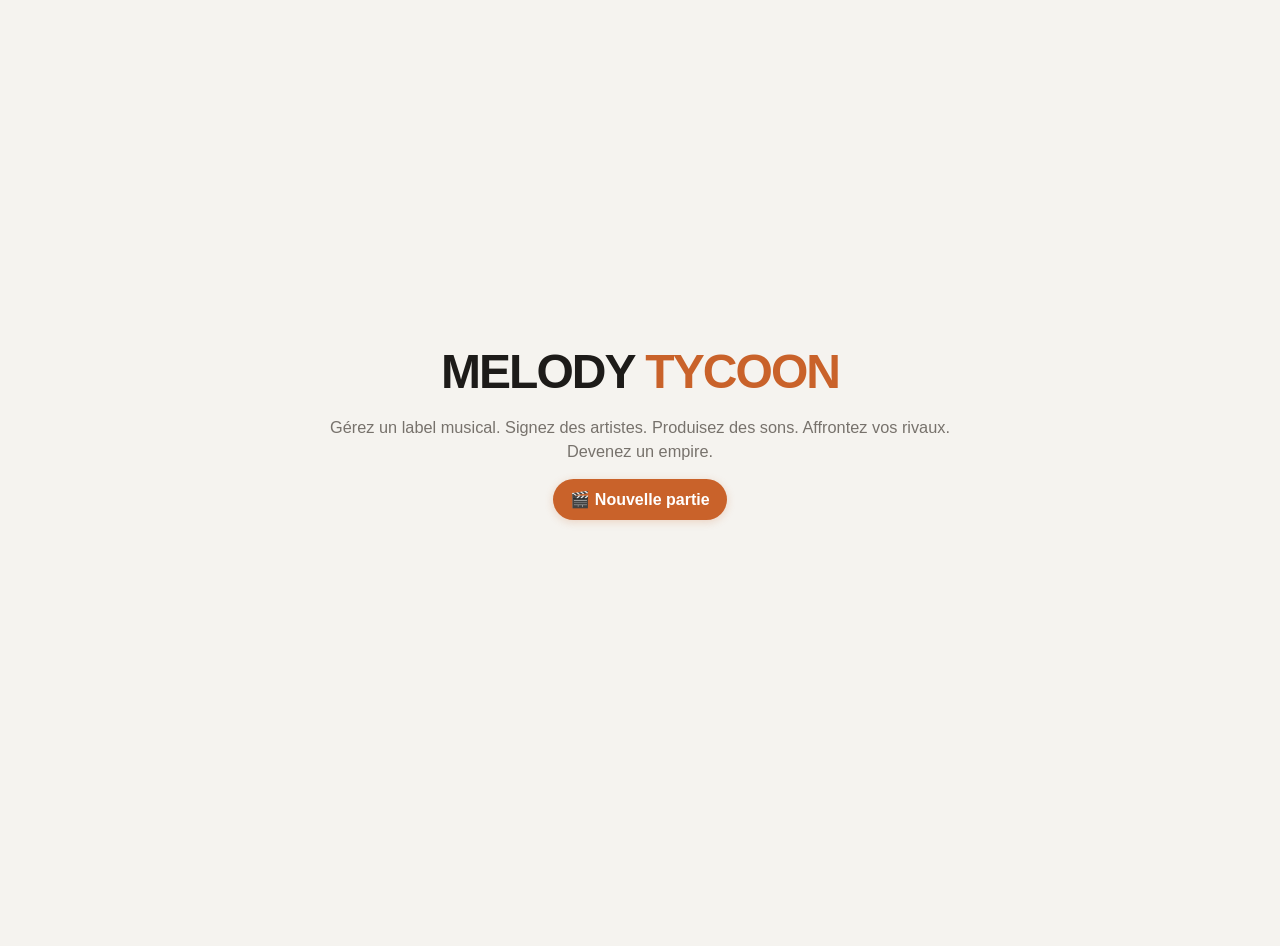
<file: index.html>
<!DOCTYPE html>
<html lang="fr">
<head>
<meta charset="UTF-8">
<meta name="viewport" content="width=device-width, initial-scale=1.0">
<meta name="description" content="Melody Tycoon — gérez un label musical, signez des artistes, produisez des sons et affrontez vos rivaux.">
<meta name="theme-color" content="#f5f3ef" media="(prefers-color-scheme: light)">
<meta name="theme-color" content="#141311" media="(prefers-color-scheme: dark)">
<title>Melody Tycoon</title>
<link rel="stylesheet" href="style.css">
</head>
<body>
<noscript>Melody Tycoon nécessite JavaScript pour fonctionner. Activez-le puis rechargez la page.</noscript>

<div id="app"></div>

<!-- Overlay de révélation partagé : tirages au sort ET révélation des conséquences d'un choix d'événement. -->
<div class="roll-bg" id="rollBg">
  <div class="roll-card">
    <div class="roll-label" id="rollLabel">Le destin se joue...</div>
    <div class="roll-emoji" id="rollEmoji">🎲</div>
    <div class="roll-result" id="rollResult"></div>
  </div>
</div>

<script type="module" src="js/main.js"></script>
</body>
</html>
</file>
<file: style.css>
/* ============================================================
   MELODY TYCOON — DA crème et gris, typo nette, grands arrondis.
   Le mode clair est la base : c'est lui la référence visuelle. Le
   mode sombre en est dérivé (mêmes rôles, mêmes contrastes), pas
   l'inverse.

   Trois états de thème :
   - aucun attribut sur <html>  → suit la préférence système
   - data-theme="light"         → clair forcé
   - data-theme="dark"          → sombre forcé
   Chaque couleur est définie une première fois sur :root nu, donc
   aucune ne dépend uniquement d'un bloc média.
============================================================ */
:root{
  --bg:#f5f3ef;--bg2:#eceae4;--panel:#ffffff;--panel2:#f7f5f1;
  --accent:#c9622a;--accent2:#e08a4e;
  --text:#1d1b19;--sub:#77726c;--border:#e2ded6;
  --good:#2f7d4f;--bad:#c0392b;--warn:#b07407;--pve:#7c4fbd;
  --chip:#efece6;--shadow:rgba(60,50,40,.09);--on-accent:#ffffff;
  --radius:18px;--radius-sm:12px;--radius-lg:26px;
}

/* Sombre dérivé de la même palette : mêmes rôles, contrastes inversés. */
@media (prefers-color-scheme: dark){
  :root:not([data-theme="light"]){
    --bg:#141311;--bg2:#1b1a17;--panel:#201e1b;--panel2:#282521;
    --accent:#e0854a;--accent2:#f0a877;
    --text:#f2efe9;--sub:#a39c93;--border:#37332e;
    --good:#5cc98a;--bad:#f0736a;--warn:#e0a94a;--pve:#b18ae0;
    --chip:#2c2925;--shadow:rgba(0,0,0,.45);--on-accent:#1a1512;
  }
}
/* Bascule manuelle : elle doit gagner dans les deux sens. */
:root[data-theme="dark"]{
  --bg:#141311;--bg2:#1b1a17;--panel:#201e1b;--panel2:#282521;
  --accent:#e0854a;--accent2:#f0a877;
  --text:#f2efe9;--sub:#a39c93;--border:#37332e;
  --good:#5cc98a;--bad:#f0736a;--warn:#e0a94a;--pve:#b18ae0;
  --chip:#2c2925;--shadow:rgba(0,0,0,.45);--on-accent:#1a1512;
}

*{margin:0;padding:0;box-sizing:border-box}
body{
  font-family:-apple-system,BlinkMacSystemFont,"SF Pro Text","Segoe UI",Roboto,Helvetica,Arial,sans-serif;
  -webkit-font-smoothing:antialiased;
  background:var(--bg);
  color:var(--text);min-height:100vh;transition:background .25s,color .25s;
}
#app{max-width:1320px;margin:0 auto;padding:18px;padding-bottom:100px}

@keyframes cardIn{from{opacity:0;transform:translateY(8px)}to{opacity:1;transform:translateY(0)}}
.card{background:var(--panel);border:1px solid var(--border);border-radius:var(--radius);padding:18px;box-shadow:0 4px 18px var(--shadow);animation:cardIn .3s ease}
.center{min-height:92vh;display:flex;flex-direction:column;align-items:center;justify-content:center;gap:16px;text-align:center;position:relative;overflow:hidden}
@keyframes floatNote{0%{transform:translateY(0) rotate(0deg);opacity:.16}50%{opacity:.28}100%{transform:translateY(-120vh) rotate(25deg);opacity:0}}
.float-note{position:absolute;bottom:-10%;font-size:2.4rem;opacity:.18;animation:floatNote linear infinite;pointer-events:none;filter:blur(.2px)}
@keyframes titleGlow{0%,100%{filter:drop-shadow(0 0 8px color-mix(in srgb,var(--accent) 40%,transparent))}50%{filter:drop-shadow(0 0 22px color-mix(in srgb,var(--accent) 60%,transparent))}}
.bigtitle{font-size:3rem;font-weight:800;letter-spacing:-.04em;animation:titleGlow 3.2s ease-in-out infinite}
.bigtitle span{color:var(--accent)}
.subtitle{color:var(--sub);max-width:640px;line-height:1.5;font-size:1.02rem}
.row{display:flex;gap:10px;flex-wrap:wrap;align-items:center}
.spread{display:flex;justify-content:space-between;align-items:center;gap:10px;flex-wrap:wrap}
.grid{display:grid;gap:12px}
.g2{grid-template-columns:repeat(auto-fit,minmax(300px,1fr))}
.g3{grid-template-columns:repeat(auto-fit,minmax(220px,1fr))}
.g4{grid-template-columns:repeat(auto-fit,minmax(160px,1fr))}
h2{font-size:1.05rem;margin-bottom:10px;font-weight:800;letter-spacing:-.01em}
h3{font-size:.76rem;color:var(--sub);text-transform:uppercase;letter-spacing:.08em;margin-bottom:6px;font-weight:700}
.muted{color:var(--sub)}
.small{font-size:.82rem}
.tiny{font-size:.7rem}
.good{color:var(--good)}
.bad{color:var(--bad)}
.warn{color:var(--warn)}
.accent{color:var(--accent)}

button{font:inherit;cursor:pointer;border:1px solid var(--border);background:var(--panel2);color:var(--text);border-radius:999px;padding:10px 16px;font-weight:700;transition:transform .12s,background .15s,border-color .15s,box-shadow .15s}
button:hover:not(:disabled){transform:translateY(-1px);border-color:color-mix(in srgb,var(--accent) 50%,var(--border))}
button:active:not(:disabled){transform:translateY(0) scale(.96)}
button:disabled{opacity:.38;cursor:not-allowed}
button.primary{background:var(--accent);border-color:transparent;color:var(--on-accent);box-shadow:0 2px 8px color-mix(in srgb,var(--accent) 22%,transparent)}
button.primary:hover:not(:disabled){background:color-mix(in srgb,var(--accent) 88%,var(--text));box-shadow:0 4px 14px color-mix(in srgb,var(--accent) 28%,transparent)}
button.ghost{background:transparent}
button.danger{background:transparent;border-color:var(--bad);color:var(--bad)}
button.pve{background:var(--pve);border-color:transparent;color:#fff}
button.selected{outline:2px solid var(--accent)}
input[type=text],input[type=number],input[type=file],select{width:100%;padding:11px 14px;border-radius:var(--radius-sm);border:1px solid var(--border);background:var(--panel2);color:var(--text);font:inherit}
input[type=text]:focus,input[type=number]:focus,select:focus{outline:2px solid var(--accent)}

/* HUD — vitales du personnage, pas une ligne de tableur */
.hud{display:flex;justify-content:space-between;gap:10px;flex-wrap:wrap;align-items:center;background:var(--panel);border:1px solid var(--border);border-radius:var(--radius);padding:14px 18px;margin-bottom:14px;box-shadow:0 4px 18px var(--shadow)}
.brand{font-weight:900;letter-spacing:-.02em;font-size:1.1rem}
.brand span{color:var(--accent)}
.tier-badge{display:inline-flex;align-items:center;gap:4px;font-size:.7rem;font-weight:800;padding:4px 11px;border-radius:999px;background:color-mix(in srgb,var(--accent) 18%,transparent);color:var(--accent);border:1px solid color-mix(in srgb,var(--accent) 38%,transparent)}
.stats{display:flex;gap:8px;flex-wrap:wrap}
.stat{background:var(--chip);border:1px solid var(--border);border-radius:var(--radius-sm);padding:7px 12px;min-width:80px;transition:transform .15s}
.stat:hover{transform:translateY(-2px)}
.stat .l{font-size:.6rem;color:var(--sub);text-transform:uppercase;letter-spacing:.03em}
.stat .v{font-weight:800;font-size:.94rem}
.hud-alert{background:var(--bad);color:#fff;border:none;padding:7px 12px;border-radius:999px;font-weight:700;animation:pulse 1.6s infinite}
@keyframes pulse{0%,100%{opacity:1}50%{opacity:.62}}
.stat-delta{display:inline-block;font-size:.68rem;font-weight:800;margin-left:4px;animation:deltaPop 2.2s ease forwards}
.stat-delta.good{color:var(--good)}
.stat-delta.bad{color:var(--bad)}
@keyframes deltaPop{0%{opacity:0;transform:translateY(3px)}12%{opacity:1;transform:translateY(0)}75%{opacity:1}100%{opacity:0;transform:translateY(-6px)}}

/* Navigation instinctive : grosses icônes, peu d'entrées */
.subnav{display:flex;gap:6px;flex-wrap:wrap;margin-bottom:12px}
.subnav button{border-radius:999px;padding:7px 14px;font-size:.82rem;position:relative}
.subnav button.active{background:var(--accent);color:var(--on-accent);border-color:transparent}
.badge{position:absolute;top:-5px;right:-5px;background:var(--bad);color:#fff;border-radius:999px;font-size:.6rem;padding:2px 5px;font-weight:800}

.opt{background:var(--panel2);border:1px solid var(--border);border-radius:var(--radius-sm);padding:12px;text-align:left;cursor:pointer;transition:transform .12s,border-color .15s,background .15s}
.opt:hover:not(.locked){transform:translateY(-2px)}
@keyframes optSelectPop{0%{transform:scale(1)}40%{transform:scale(1.035)}100%{transform:scale(1)}}
.opt.selected{animation:optSelectPop .22s ease}
.opt .n{font-weight:700;font-size:.86rem}
.opt .d{font-size:.72rem;color:var(--sub);margin-top:3px}
.opt.selected{border-color:var(--accent);background:color-mix(in srgb,var(--accent) 10%,var(--panel2))}
.opt.locked{opacity:.4;cursor:not-allowed}
.opt-featured{border:2px solid var(--accent);animation:glow 2.4s infinite}

/* Impact preview chips — cœur de la "règle d'or" : pourquoi ce choix change quoi */
.impacts{display:flex;gap:5px;flex-wrap:wrap;margin-top:5px}
.impact-chip{font-size:.64rem;font-weight:800;padding:2px 8px;border-radius:999px;background:var(--chip)}
.impact-chip.pos{color:var(--good)}
.impact-chip.neg{color:var(--bad)}
.impact-chip.risk{color:var(--warn)}

.artist-card{background:var(--panel);border:1px solid var(--border);border-radius:var(--radius-sm);padding:14px;cursor:pointer;transition:.15s}
.artist-card:hover{transform:translateY(-2px);border-color:var(--accent)}
.bar{height:7px;background:var(--chip);border-radius:99px;overflow:hidden;margin-top:3px}
.bar i{display:block;height:100%;background:linear-gradient(90deg,var(--accent),var(--accent2))}
.bar.xp i{background:linear-gradient(90deg,var(--good),var(--accent))}
.bar.moral i{background:linear-gradient(90deg,var(--bad),var(--warn),var(--good))}
.tag{display:inline-block;font-size:.62rem;font-weight:800;padding:2px 8px;border-radius:999px}
.tag.espoir{background:color-mix(in srgb,var(--warn) 18%,transparent);color:var(--warn)}
.tag.valeur{background:color-mix(in srgb,var(--good) 18%,transparent);color:var(--good)}
.tag.star{background:color-mix(in srgb,var(--accent) 18%,transparent);color:var(--accent)}
.pill{display:inline-block;font-size:.68rem;padding:3px 10px;border-radius:999px;background:var(--chip);color:var(--sub)}
.pill.good{color:var(--good)}
.pill.warn{color:var(--warn)}
.pill.bad{color:var(--bad)}
.log{display:flex;flex-direction:column;gap:6px;max-height:360px;overflow:auto}
.log-item{background:var(--panel2);border-left:3px solid var(--border);padding:9px 12px;border-radius:10px;font-size:.8rem}
.log-item.pos{border-color:var(--good)}
.log-item.neg{border-color:var(--bad)}
.log-item.info{border-color:var(--accent)}
.log-day{font-size:.66rem;font-weight:800;color:var(--sub);text-transform:uppercase;letter-spacing:.06em;margin-top:10px;padding-top:6px;border-top:1px dashed var(--border)}
.log-day:first-child{margin-top:0;padding-top:0;border-top:none}
.event{background:var(--panel);border:1px solid var(--border);border-radius:var(--radius-sm);padding:14px;margin-bottom:10px;position:relative;animation:evIn .22s}
@keyframes evIn{from{opacity:0;transform:translateY(8px)}to{opacity:1;transform:translateY(0)}}
.event.imp2{border-color:var(--warn);box-shadow:0 0 0 2px color-mix(in srgb,var(--warn) 14%,transparent)}
.event.imp3{border-color:var(--bad);animation:pulse 1.8s infinite}
.event .t{font-weight:800;margin-bottom:5px;font-size:1rem}
.event .choices{display:flex;flex-direction:column;gap:6px;margin-top:10px}
.event .choices button{text-align:left}
.ev-badge{position:absolute;top:-8px;right:10px;font-size:.62rem;font-weight:800;padding:3px 9px;border-radius:999px}
.ev-badge.normal{background:var(--accent);color:var(--on-accent)}
.ev-badge.important{background:var(--warn);color:var(--on-accent)}
.ev-badge.critical{background:var(--bad);color:#fff}

/* ============================================================
   L'ÉPISODE EN COURS — la pièce centrale de l'écran d'accueil.
   Un seul épisode affiché à la fois : c'est lui que le joueur lit,
   et c'est son choix qui fait avancer le temps d'un chapitre.
============================================================ */
.episode-card{background:var(--panel2);border:1px solid var(--border);border-radius:var(--radius);padding:18px;position:relative;animation:evIn .22s}
.episode-card.imp2{border-color:var(--warn);box-shadow:0 0 0 2px color-mix(in srgb,var(--warn) 14%,transparent)}
.episode-card.imp3{border-color:var(--bad);box-shadow:0 0 0 3px color-mix(in srgb,var(--bad) 16%,transparent)}
.episode-card.push{border:2px solid var(--accent)}
.episode-meta{display:flex;justify-content:space-between;align-items:center;gap:8px;flex-wrap:wrap;font-size:.74rem;font-weight:700;color:var(--sub);text-transform:uppercase;letter-spacing:.04em;margin-bottom:10px}
.episode-card .t{font-weight:800;font-size:1.14rem;line-height:1.3;margin-bottom:6px}
.episode-card .d{color:var(--sub);font-size:.9rem;line-height:1.5}
.episode-card .choices{display:flex;flex-direction:column;gap:8px;margin-top:14px}
.episode-choice{text-align:left;width:100%;padding:13px 16px;border-radius:999px;font-weight:600}

/* Bilan de fin de saison — l'épisode final, façon série. */
.season-modal{max-width:560px;text-align:left}
.season-modal-head{text-align:center;margin-bottom:16px}
.season-grid{display:grid;gap:8px;grid-template-columns:repeat(auto-fit,minmax(140px,1fr))}
.season-stat{background:var(--panel2);border:1px solid var(--border);border-radius:var(--radius-sm);padding:10px 12px}
.season-stat .l{font-size:.7rem;color:var(--sub);text-transform:uppercase;letter-spacing:.04em}
.season-stat .v{font-weight:800;font-size:1.05rem;margin-top:2px}
.gameover-screen .epilogue-icon{filter:grayscale(.3)}

/* Widget beatmakers — fenêtre compacte fermable en bas d'écran, côté gauche */
.beatmaker-drawer{position:fixed;left:16px;bottom:16px;width:280px;max-width:calc(100vw - 32px);background:var(--panel);border:1px solid var(--border);border-radius:var(--radius);box-shadow:0 8px 30px var(--shadow);z-index:70;animation:modalIn .2s ease;overflow:hidden}
.beatmaker-drawer-head{display:flex;justify-content:space-between;align-items:center;padding:10px 14px;font-weight:800;font-size:.82rem;cursor:pointer;background:var(--panel2);border-bottom:1px solid var(--border)}
.beatmaker-drawer-body{max-height:40vh;overflow-y:auto;padding:10px}
.beatmaker-row{background:var(--panel2);border:1px solid var(--border);border-radius:var(--radius-sm);padding:8px 10px;margin-bottom:6px}
.beatmaker-row:last-child{margin-bottom:0}
.beatmaker-reopen{position:fixed;left:16px;bottom:16px;z-index:70;background:var(--panel2);color:var(--text);border:1px solid var(--border);border-radius:999px;padding:11px 18px;font-weight:800;box-shadow:0 6px 20px var(--shadow);animation:reopenPop .25s ease}
@media(max-width:700px){.beatmaker-drawer{left:8px;right:8px;width:auto;bottom:78px}.beatmaker-reopen{left:8px;bottom:78px}}
@keyframes modalBgIn{from{opacity:0}to{opacity:1}}
@keyframes modalIn{from{opacity:0;transform:translateY(10px) scale(.97)}to{opacity:1;transform:translateY(0) scale(1)}}
.modal-bg{position:fixed;inset:0;background:rgba(10,5,10,.6);display:flex;align-items:center;justify-content:center;padding:18px;z-index:60;backdrop-filter:blur(3px);animation:modalBgIn .18s ease}
.modal{background:var(--panel);border:1px solid var(--border);border-radius:var(--radius-lg);max-width:680px;width:100%;max-height:86vh;overflow:auto;padding:22px;animation:modalIn .22s cubic-bezier(.2,.9,.3,1.2);box-shadow:0 12px 40px var(--shadow)}
.divider{height:1px;background:var(--border);margin:14px 0}
.flash-highlight{animation:flashH 1.1s ease 3}
@keyframes flashH{0%,100%{box-shadow:0 0 0 0 transparent}50%{box-shadow:0 0 0 5px color-mix(in srgb,var(--accent) 55%,transparent)}}
.roll-bg{position:fixed;inset:0;background:rgba(10,5,10,.8);display:none;align-items:center;justify-content:center;z-index:120;backdrop-filter:blur(4px)}
.roll-bg.show{display:flex;animation:modalBgIn .15s ease}
@keyframes rollCardIn{from{opacity:0;transform:scale(.85)}to{opacity:1;transform:scale(1)}}
.roll-card{background:var(--panel);border:1px solid var(--border);border-radius:var(--radius-lg);padding:32px 42px;text-align:center;width:340px;box-shadow:0 0 44px color-mix(in srgb,var(--accent) 30%,transparent);animation:rollCardIn .22s cubic-bezier(.2,.9,.3,1.3)}
.roll-label{color:var(--sub);font-size:.9rem;margin-bottom:10px;text-transform:uppercase;letter-spacing:.05em;font-weight:700}
.roll-emoji{font-size:4.2rem;line-height:1;margin:10px 0;display:inline-block}
@keyframes rollSpin{0%{transform:scale(1) rotate(0deg)}50%{transform:scale(1.15) rotate(8deg)}100%{transform:scale(1) rotate(0deg)}}
.roll-emoji.spin{animation:rollSpin .22s ease infinite}
@keyframes rollReveal{0%{transform:scale(.4) rotate(-10deg);opacity:0}60%{transform:scale(1.25) rotate(4deg);opacity:1}100%{transform:scale(1) rotate(0deg);opacity:1}}
.roll-emoji.reveal{animation:rollReveal .38s cubic-bezier(.2,.9,.3,1.4)}
.roll-emoji.reveal.good{filter:drop-shadow(0 0 16px color-mix(in srgb,var(--good) 70%,transparent))}
.roll-emoji.reveal.bad{filter:drop-shadow(0 0 16px color-mix(in srgb,var(--bad) 70%,transparent))}
.roll-result{font-weight:800;font-size:1.05rem;margin-top:8px;animation:cardIn .2s ease}
.roll-result.good{color:var(--good)}
.roll-result.bad{color:var(--bad)}
@keyframes glow{0%,100%{box-shadow:0 0 10px color-mix(in srgb,var(--accent) 22%,transparent)}50%{box-shadow:0 0 22px color-mix(in srgb,var(--accent) 48%,transparent)}}
.objective{display:flex;gap:8px;align-items:center;padding:8px 8px;border-radius:var(--radius-sm);cursor:pointer;font-size:.86rem}
.objective:hover{background:var(--panel2)}
.objective .check{width:18px;height:18px;border-radius:6px;border:1px solid var(--border);display:inline-flex;align-items:center;justify-content:center;font-size:.68rem}
.objective.done{opacity:.55;text-decoration:line-through}
.objective.done .check{background:var(--good);border-color:transparent;color:#fff}
.filter-pills{display:flex;gap:6px;flex-wrap:wrap;margin-bottom:10px}
.filter-pills button{border-radius:999px;padding:6px 12px;font-size:.72rem}
.filter-pills button.active{background:var(--accent);color:var(--on-accent);border-color:transparent}
.pager{display:flex;gap:4px;flex-wrap:wrap;align-items:center;justify-content:center;margin-top:12px}
.pager button{min-width:32px;padding:6px 9px;font-size:.74rem}
.pager button.active{background:var(--accent);color:var(--on-accent);border-color:transparent}
.pager-dots{color:var(--sub);font-size:.8rem;padding:0 2px}
.nego-phrase{font-style:italic;color:var(--accent);background:var(--panel2);border-left:3px solid var(--accent);padding:11px;border-radius:var(--radius-sm);margin:10px 0;font-size:.9rem}
.release-trend.up{color:var(--good)}
.release-trend.stable{color:var(--warn)}
.release-trend.down{color:var(--bad)}
.error-box{padding:20px;color:var(--bad);font-family:monospace;white-space:pre-wrap;font-size:.9rem}

/* Cashflow chart */
.cashchart{display:flex;flex-direction:column;margin-top:10px}
.cashchart-top{display:flex;align-items:flex-end;gap:3px;height:40px}
.cashchart-bot{display:flex;align-items:flex-start;gap:3px;height:40px}
.cashchart-mid{height:1px;background:var(--border);margin:2px 0}
.cashbar{flex:1;min-width:4px;border-radius:4px 4px 0 0}
.cashchart-bot .cashbar{border-radius:0 0 4px 4px}
.cashbar.good{background:var(--good)}
.cashbar.bad{background:var(--bad)}
.cashbar.empty{background:transparent}

/* PvE / Rivalité */
.locked-panel{text-align:center;padding:44px 20px;border:2px dashed var(--border);border-radius:var(--radius)}
.locked-panel .lockicon{font-size:2.6rem;margin-bottom:10px}
.progress-locks{display:flex;flex-direction:column;gap:8px;max-width:420px;margin:14px auto 0;text-align:left}
.lock-req{display:flex;justify-content:space-between;align-items:center;background:var(--panel2);border-radius:var(--radius-sm);padding:9px 13px;font-size:.82rem}
.lock-req .ok{color:var(--good);font-weight:800}
.lock-req .ko{color:var(--bad);font-weight:800}
.leaderboard{display:flex;flex-direction:column;gap:6px}
.lb-row{display:flex;align-items:center;gap:10px;background:var(--panel2);border-radius:var(--radius-sm);padding:9px 13px;border:1px solid var(--border)}
.lb-row.me{border-color:var(--accent);background:color-mix(in srgb,var(--accent) 8%,var(--panel2))}
.lb-rank{font-weight:800;width:22px;text-align:center;color:var(--sub)}
.lb-row.me .lb-rank{color:var(--accent)}
.lb-name{flex:1;font-weight:700}
.lb-score{font-weight:800}
.rival-card{background:var(--panel);border:1px solid var(--border);border-radius:var(--radius-sm);padding:15px}
.aggro-bar i{background:linear-gradient(90deg,var(--warn),var(--bad))}

/* Événement rare de sortie : fusée qui décolle / s'écrase + tremblement d'écran */
.rocket-fx{position:fixed;top:50%;left:50%;font-size:6rem;z-index:150;pointer-events:none;opacity:0;transform:translate(-50%,-50%)}
.rocket-fx.boost{animation:rocketBoost 1.3s ease forwards}
.rocket-fx.crash{animation:rocketCrash 1.3s ease forwards}
@keyframes rocketBoost{0%{opacity:0;transform:translate(-50%,40vh) scale(.5)}25%{opacity:1}100%{opacity:0;transform:translate(-50%,-60vh) scale(1.3)}}
@keyframes rocketCrash{0%{opacity:0;transform:translate(-50%,-60vh) scale(1.3) rotate(0deg)}35%{opacity:1}100%{opacity:0;transform:translate(-50%,40vh) scale(1) rotate(45deg)}}
@keyframes screenShake{0%,100%{transform:translate(0,0)}10%{transform:translate(-6px,-3px)}20%{transform:translate(6px,3px)}30%{transform:translate(-5px,4px)}40%{transform:translate(5px,-4px)}50%{transform:translate(-4px,2px)}60%{transform:translate(4px,-2px)}70%{transform:translate(-3px,2px)}80%{transform:translate(3px,-2px)}90%{transform:translate(-2px,1px)}}
body.screen-shake{animation:screenShake .5s ease}

/* Mini courbe des streams de la sortie (7 derniers jours) */
.release-chart{display:flex;align-items:flex-end;gap:2px;height:34px;margin-top:6px}
.release-chart .rbar{flex:1;min-width:3px;border-radius:3px 3px 0 0;background:var(--accent)}

/* Personnage, équipe compacte, relations */
.relations-list{display:flex;flex-direction:column;gap:2px}

/* Avatar upload (création du look) */

/* Épilogue / retraite */
.epilogue-screen .epilogue-icon{font-size:3.4rem;filter:drop-shadow(0 0 20px color-mix(in srgb,var(--accent) 45%,transparent))}
.epilogue-stats{display:grid;grid-template-columns:repeat(auto-fit,minmax(150px,1fr));gap:10px;width:100%;max-width:760px;margin-top:8px}
.epilogue-stat{background:var(--panel);border:1px solid var(--border);border-radius:var(--radius-sm);padding:14px}
.epilogue-stat .v{font-weight:800;font-size:1.1rem}
.epilogue-stat .l{font-size:.7rem;color:var(--sub);margin-top:4px}
.epilogue-flavor{max-width:640px;line-height:1.6;color:var(--text);font-size:1rem;font-style:italic;margin:6px 0}

/* Passe DA : bandeau diagonal sur les cartes clés, marque plus graphique */
h2{position:relative;padding-left:11px;border-left:4px solid var(--accent)}

@media(max-width:700px){.bigtitle{font-size:2.2rem}.nav button .ic{font-size:1.2rem}}

/* Mamie Huguette — joker activable depuis la barre du haut. */
.mamie-ready{border-color:var(--good);color:var(--good);font-weight:800}
.mamie-modal{max-width:460px}

/* Profil du joueur — ouvert depuis la carte profil de la barre du haut. */
.profile-modal{max-width:440px}
.profile-modal-head{display:flex;align-items:center;gap:14px;margin-top:14px}
.profile-modal-avatar{width:64px;height:64px;border-radius:50%;object-fit:cover;flex:none}
.profile-modal-avatar.fallback{display:flex;align-items:center;justify-content:center;background:var(--chip);font-size:1.7rem}
.profile-modal-name{font-weight:800;font-size:1.1rem;letter-spacing:-.01em}

/* Carte Mamie de la colonne de droite — sa vraie vitrine, plus visible
   qu'une simple icône dans la barre du haut. */
.mamie-card{cursor:pointer;transition:border-color .15s,transform .12s}
.mamie-card:hover{border-color:var(--accent);transform:translateY(-1px)}
.mamie-card-head{display:flex;align-items:center;gap:10px}
.mamie-card-icon{width:38px;height:38px;border-radius:50%;flex:none;display:flex;align-items:center;justify-content:center;font-size:1.15rem;background:var(--chip)}
.mamie-card-icon.ready{background:color-mix(in srgb,var(--good) 20%,var(--chip))}
.mamie-card-name{font-weight:800;font-size:.92rem}


/* Sous-onglet Sorties — la discographie complete du label. */
.release-marquee{border-color:var(--accent);box-shadow:0 0 0 1px color-mix(in srgb,var(--accent) 20%,transparent)}
.review-line{margin:3px 0;line-height:1.45}
.review-line.social{opacity:.85;font-style:italic}
.pill.muted{opacity:.6}

/* ============================================================
   MIX FINAL — le seul geste manuel du joueur sur un projet.
   Une barre, un curseur qui va-et-vient, une zone a viser.
============================================================ */
.mixqte-bg{position:fixed;inset:0;background:rgba(10,5,10,.72);display:flex;align-items:center;justify-content:center;z-index:90;backdrop-filter:blur(4px);animation:modalBgIn .18s ease;padding:18px}
.mixqte-bg.out{opacity:0;transition:opacity .2s ease}
.mixqte-card{background:var(--panel);border:1px solid var(--border);border-radius:var(--radius-lg);padding:26px;max-width:520px;width:100%;text-align:center;box-shadow:0 14px 50px var(--shadow);animation:modalIn .22s cubic-bezier(.2,.9,.3,1.2)}
.mixqte-title{font-weight:800;font-size:1.3rem;margin-bottom:6px}
.mixqte-sub{color:var(--sub);font-size:.86rem;line-height:1.5;margin-bottom:20px}
.mixqte-bar{position:relative;height:52px;background:var(--panel2);border:1px solid var(--border);border-radius:var(--radius-sm);overflow:hidden;cursor:pointer;user-select:none}
.mixqte-zone{position:absolute;top:0;bottom:0}
.mixqte-zone.correct{background:color-mix(in srgb,var(--warn) 24%,transparent)}
.mixqte-zone.parfait{background:color-mix(in srgb,var(--good) 38%,transparent)}
.mixqte-cursor{position:absolute;top:4px;bottom:4px;width:5px;margin-left:-2px;border-radius:3px;background:var(--text);box-shadow:0 0 10px var(--text);transition:background .12s,box-shadow .12s}
.mixqte-cursor.hit-parfait{background:var(--good);box-shadow:0 0 18px var(--good);width:9px}
.mixqte-cursor.hit-correct{background:var(--warn);box-shadow:0 0 14px var(--warn);width:7px}
.mixqte-cursor.hit-rate{background:var(--bad);box-shadow:0 0 14px var(--bad)}
.mixqte-tries{display:flex;gap:8px;justify-content:center;margin-top:16px}
.mixqte-dot{width:12px;height:12px;border-radius:50%;background:var(--chip);border:1px solid var(--border)}
.mixqte-dot.parfait{background:var(--good);border-color:var(--good)}
.mixqte-dot.correct{background:var(--warn);border-color:var(--warn)}
.mixqte-dot.rate{background:var(--bad);border-color:var(--bad)}
.mixqte-result{margin-top:14px;min-height:44px;opacity:0;transition:opacity .2s ease;font-size:1.05rem}
.mixqte-result.show{opacity:1}
.mixqte-result.good{color:var(--good)}
.mixqte-result.bad{color:var(--bad)}
.mixqte-skip{margin-top:16px;opacity:.6}
.mixqte-skip:hover{opacity:1}

/* ============================================================
   BARRE DU HAUT — logo a gauche, navigation au centre, profil a droite.
============================================================ */
.topbar{display:flex;align-items:center;gap:16px;padding:10px 18px;background:var(--panel);border:1px solid var(--border);border-radius:var(--radius);margin-bottom:16px;flex-wrap:wrap;box-shadow:0 2px 10px var(--shadow)}
.topbar-brand{display:flex;flex-direction:column;min-width:0}
.topbar-brand .logo{font-weight:900;letter-spacing:.02em;font-size:1.02rem;color:var(--accent);line-height:1.1;white-space:nowrap}
.topbar-brand .logo b{color:var(--text);font-weight:900}
.topbar-brand .label-name{font-size:.72rem;color:var(--sub);white-space:nowrap;overflow:hidden;text-overflow:ellipsis;max-width:180px}

.topnav{display:flex;gap:4px;flex:1;justify-content:center;flex-wrap:wrap}
.topnav button{position:relative;display:flex;align-items:center;gap:7px;padding:9px 18px;border-radius:999px;font-weight:700;font-size:.86rem;background:transparent;border:1px solid transparent;color:var(--sub)}
.topnav button:hover{background:var(--panel2);color:var(--text)}
.topnav button.active{background:var(--text);color:var(--panel);border-color:var(--text)}
.topnav button.locked{opacity:.5}
.topnav .ic{font-size:1rem}
.topnav .lock{font-size:.7rem;margin-left:2px}
.topnav .badge{position:static;margin-left:4px;background:var(--accent);color:#fff;border-radius:999px;padding:1px 7px;font-size:.66rem;font-weight:800}

.topbar-side{display:flex;align-items:center;gap:6px;flex-wrap:wrap}
.icon-btn{position:relative;padding:8px 11px;border-radius:999px;background:var(--panel2);border:1px solid var(--border);font-size:.95rem;line-height:1}
.icon-btn:hover{border-color:var(--accent)}
.icon-btn.admin{background:var(--pve);border-color:transparent}
.icon-btn .dot{position:absolute;top:4px;right:4px;width:7px;height:7px;border-radius:50%;background:var(--good)}
.icon-btn.mamie-ready{border-color:var(--good)}
.topbar-profile{display:flex;align-items:center;gap:9px;padding:5px 12px 5px 5px;border-radius:999px;background:var(--panel2);border:1px solid var(--border);cursor:pointer;transition:border-color .15s,transform .12s}
.topbar-profile:hover{border-color:var(--accent);transform:translateY(-1px)}
.topbar-avatar{width:34px;height:34px;border-radius:50%;object-fit:cover;flex:none}
.topbar-avatar.fallback{display:flex;align-items:center;justify-content:center;background:var(--chip);font-size:1.05rem}
.topbar-id{display:flex;flex-direction:column;line-height:1.25;min-width:0}
.topbar-id b{font-size:.82rem;white-space:nowrap;overflow:hidden;text-overflow:ellipsis;max-width:130px}

/* ============================================================
   ACCUEIL 3 COLONNES — finances / arc narratif / suivi.
   Les autres ecrans (Label, Rivalite, Finance) restent pleine largeur.
============================================================ */
.home3{display:grid;grid-template-columns:290px minmax(0,1fr) 290px;gap:16px;align-items:start}
.home3 .col{display:flex;flex-direction:column;gap:12px;min-width:0}
.col-story{gap:0}

.panel{background:var(--panel);border:1px solid var(--border);border-radius:var(--radius);padding:15px}
.panel-label{font-size:.68rem;font-weight:800;text-transform:uppercase;letter-spacing:.07em;color:var(--sub);margin-bottom:9px}
.panel-journal .log{max-height:240px}

.big-money{font-size:1.85rem;font-weight:900;letter-spacing:-.02em;line-height:1.1}
.big-money.bad{color:var(--bad)}
.side-stat{display:flex;justify-content:space-between;align-items:center;gap:8px;padding:5px 0;border-bottom:1px solid var(--border);font-size:.82rem}
.side-stat:last-child{border-bottom:none}
.side-stat .l{color:var(--sub)}
.side-stat .v{font-weight:800}

.story-head{display:flex;justify-content:space-between;align-items:flex-end;gap:12px;margin-bottom:12px;flex-wrap:wrap}
.story-season{font-weight:900;font-size:1.05rem;letter-spacing:-.01em}
.story-progress{display:flex;flex-direction:column;align-items:flex-end;gap:3px;min-width:150px}
.story-progress .bar{width:150px}
.bar.thin{height:5px}

.prod-strip{padding:9px 0;border-bottom:1px solid var(--border)}
.prod-strip:last-of-type{border-bottom:none}

.alerte{font-size:.79rem;line-height:1.4;padding:8px 10px;border-radius:var(--radius-sm);border:1px solid var(--border);margin-bottom:6px;background:var(--panel2)}
.alerte:last-child{margin-bottom:0}
.alerte.warn{border-color:var(--warn);color:var(--warn)}
.alerte.bad{border-color:var(--bad);color:var(--bad)}

/* Bouton Retraite : present, mais discret. C'est le joueur qui choisit sa fin. */
.retire-link{width:100%;padding:10px;border-radius:var(--radius-sm);background:transparent;border:1px dashed var(--border);color:var(--sub);font-size:.79rem;font-weight:600}
.retire-link:hover{border-color:var(--accent);color:var(--accent);border-style:solid}

@media(max-width:1100px){
  .home3{grid-template-columns:minmax(0,1fr)}
  .col-story{order:-1}
  .topnav{order:3;flex-basis:100%;justify-content:flex-start}
}

/* ============================================================
   PARCOURS DE CREATION — deux etapes, plein ecran, respire.
   Meme langage visuel que le reste (creme/gris, grands arrondis),
   mais plus grand et plus centre : c'est le premier ecran du jeu.
============================================================ */
.onboard{max-width:640px;margin:0 auto;padding:32px 0 48px;animation:cardIn .35s ease;
  /* #app ajoute 18px en haut et 100px en bas : on les retire pour que le
     parcours tienne dans l'ecran sans faire apparaitre d'ascenseur. */
  min-height:calc(100vh - 130px);display:flex;flex-direction:column;justify-content:center}
.onboard-head{text-align:center;margin-bottom:28px}
.onboard-title{font-size:2.6rem;font-weight:900;letter-spacing:-.035em;line-height:1.1}
.onboard-title span{color:var(--accent)}

/* Le mot "label" du titre cache le mode admin : dix appuis dessus.
   Aucun indice visuel — juste un curseur qui ne trahit rien. */
.secret-tap{cursor:default;-webkit-user-select:none;user-select:none}

.onboard-steps{display:flex;align-items:center;justify-content:center;gap:10px;margin-top:18px}
.ostep{display:flex;align-items:center;gap:7px;font-size:.72rem;font-weight:800;color:var(--sub);
  background:var(--panel2);border:1px solid var(--border);border-radius:999px;padding:5px 14px 5px 8px}
.ostep i{font-style:normal;font-weight:600}
.ostep.on{background:var(--text);color:var(--panel);border-color:var(--text)}
.ostep.done{cursor:pointer;border-color:var(--accent);color:var(--accent)}
.ostep.done:hover{background:color-mix(in srgb,var(--accent) 10%,transparent)}
.ostep-line{width:36px;height:2px;background:var(--border);border-radius:2px}
.ostep-line.on{background:var(--accent)}

.onboard-card{background:var(--panel);border:1px solid var(--border);border-radius:var(--radius-lg);
  padding:28px;box-shadow:0 10px 40px var(--shadow)}

.ofield-row{display:grid;gap:14px;grid-template-columns:repeat(auto-fit,minmax(220px,1fr))}
.ofield{display:block}
.ofield-label{display:block;font-size:.7rem;font-weight:800;text-transform:uppercase;
  letter-spacing:.07em;color:var(--sub);margin-bottom:6px}
.ofield input[type=text]{padding:14px 16px;border-radius:14px;font-size:.98rem;background:var(--panel2)}
.ofield input[type=text]::placeholder{color:var(--sub);opacity:.55}
.ofield-msg{margin-top:12px;font-size:.8rem;color:var(--bad)}

.osection{margin-top:26px;padding-top:22px;border-top:1px solid var(--border)}
.osection-head{display:flex;justify-content:space-between;align-items:center;margin-bottom:12px;gap:10px}
.osection-label{font-size:.7rem;font-weight:800;text-transform:uppercase;letter-spacing:.07em;color:var(--sub)}
.osection-note{margin-top:12px;font-size:.76rem;color:var(--sub);line-height:1.5}
.reroll{display:inline-flex;align-items:center;gap:6px;padding:8px 15px;border-radius:999px;font-size:.78rem;font-weight:700;line-height:1;background:var(--panel2);border:1px solid var(--border);color:var(--sub)}
.reroll::after{content:"Une autre"}
.reroll:hover:not(:disabled){color:var(--accent);border-color:var(--accent)}
.reroll:hover:not(:disabled) .de{display:inline-block;transform:rotate(-20deg)}

/* Le point de depart : la carte qui raconte d'ou vient le joueur. */
.start-hero{display:flex;gap:16px;align-items:flex-start;background:var(--panel2);
  border:1px solid var(--border);border-radius:var(--radius);padding:18px;animation:cardIn .28s ease}
.start-hero.admin{border-color:var(--pve);background:color-mix(in srgb,var(--pve) 8%,var(--panel2))}
.start-hero-icon{font-size:2.2rem;line-height:1;flex:none;width:54px;height:54px;display:flex;
  align-items:center;justify-content:center;background:var(--panel);border:1px solid var(--border);border-radius:16px}
.start-hero-body{min-width:0;flex:1}
.start-hero-name{font-weight:800;font-size:1.12rem;letter-spacing:-.01em}
.start-hero-desc{color:var(--sub);font-size:.87rem;line-height:1.55;margin-top:5px}
.start-hero-pills{display:flex;gap:6px;flex-wrap:wrap;margin-top:12px}
.pill.pve{background:color-mix(in srgb,var(--pve) 18%,transparent);color:var(--pve);
  border-color:color-mix(in srgb,var(--pve) 40%,transparent)}

.obtn{width:100%;margin-top:26px;padding:15px;font-size:.98rem;border-radius:16px}
.obtn-row{display:flex;gap:10px;margin-top:26px;align-items:center}
.obtn-row .ghost{padding:15px 22px;border-radius:16px}
.obtn-row .obtn{margin-top:0;flex:1}

/* Photo de profil : une vraie zone de depot, pas un champ fichier brut. */
.avatar-block{display:flex;gap:20px;align-items:center;flex-wrap:wrap}
.avatar-drop{position:relative;width:132px;height:132px;flex:none;border-radius:26px;cursor:pointer;
  display:flex;flex-direction:column;align-items:center;justify-content:center;gap:5px;overflow:hidden;
  background:var(--panel2);border:2px dashed var(--border);transition:border-color .15s,transform .12s}
.avatar-drop:hover{border-color:var(--accent);transform:translateY(-2px)}
.avatar-drop.filled{border-style:solid;border-color:var(--border)}
.avatar-drop img{width:100%;height:100%;object-fit:cover}
.avatar-drop input[type=file]{position:absolute;inset:0;opacity:0;cursor:pointer;width:100%;height:100%;padding:0;border:none}
.avatar-drop-icon{font-size:2.6rem;line-height:1}
.avatar-drop-txt{font-size:.7rem;font-weight:700;color:var(--sub);text-align:center;line-height:1.3}
.avatar-side{flex:1;min-width:180px}
.avatar-side-title{font-weight:800;font-size:.92rem;margin-bottom:4px}

@media(max-width:560px){
  .onboard{padding:26px 0 40px}
  .onboard-title{font-size:2rem}
  .onboard-card{padding:20px}
  .ostep i{display:none}
}

/* ============================================================
   MANDAT — l'injonction avec compte à rebours, en tête de la
   colonne narrative. Volontairement plus contrasté qu'un panneau
   ordinaire : c'est la seule chose de l'écran qui a une échéance.
============================================================ */
.mandat{
  border:1px solid var(--accent);
  border-left:4px solid var(--accent);
  background:var(--panel2);
  border-radius:var(--radius);
  padding:14px 16px;
  margin-bottom:14px;
}
.mandat.urgent{
  border-color:var(--bad);
  border-left-color:var(--bad);
  animation:mandatPulse 2.4s ease-in-out infinite;
}
@keyframes mandatPulse{
  0%,100%{ box-shadow:0 0 0 0 transparent; }
  50%    { box-shadow:0 0 0 3px color-mix(in srgb, var(--bad) 18%, transparent); }
}
.mandat-tag{
  font-size:.72rem; font-weight:700; letter-spacing:.06em;
  text-transform:uppercase; color:var(--accent);
}
.mandat.urgent .mandat-tag{ color:var(--bad); }
.mandat-compte{
  font-size:.72rem; font-weight:700;
  color:var(--sub);
  font-variant-numeric:tabular-nums;
}
.mandat-compte.bad{ color:var(--bad); }
.mandat-titre{ font-weight:700; margin:8px 0 4px; }
.mandat-texte{ font-size:.9rem; color:var(--sub); line-height:1.5; }
.mandat-cta{ margin-top:12px; width:100%; }

/* Le mouvement gêne plus qu'il n'aide quand on l'a désactivé au système. */
@media (prefers-reduced-motion: reduce){
  .mandat.urgent{ animation:none; box-shadow:0 0 0 2px color-mix(in srgb, var(--bad) 25%, transparent); }
}

/* ============================================================
   PASTILLE TRÉSORERIE — barre du haut, donc visible sur TOUS les
   onglets. Reprend le langage arrondi des .icon-btn / .topbar-profile
   voisins pour ne pas casser la rangée.
============================================================ */
.money-chip{
  display:flex; flex-direction:column; align-items:flex-end;
  gap:1px; padding:5px 13px;
  border-radius:999px;
  background:var(--panel2);
  border:1px solid var(--border);
  cursor:pointer;
  font-family:inherit;
  line-height:1.15;
  transition:transform .12s ease, border-color .12s ease;
}
.money-chip:hover{ transform:translateY(-1px); border-color:var(--accent); }
.money-chip.bad{ border-color:var(--bad); }
.money-chip-val{
  font-weight:700; font-size:.95rem; color:var(--text);
  font-variant-numeric:tabular-nums;
}
.money-chip.bad .money-chip-val{ color:var(--bad); }
.money-chip-net{
  font-size:.66rem; font-variant-numeric:tabular-nums;
}
.money-chip-net.good{ color:var(--good); }
.money-chip-net.bad{ color:var(--bad); }
.money-chip-net.muted{ color:var(--sub); }

/* Sur petit écran la barre du haut est déjà serrée : on garde le solde,
   on laisse tomber le flux par épisode. */
@media (max-width: 720px){
  .money-chip-net{ display:none; }
  .money-chip{ padding:8px 12px; }
}

/* ============================================================
   SÉQUENCEUR (stepqte.js) — grille de pas façon step sequencer.
   Les deux variables de largeur sont lues par le JS pour placer la
   tête de lecture : elles doivent rester ici, en un seul endroit.
============================================================ */
.stepqte-bg{
  position:fixed; inset:0; z-index:120;
  display:flex; align-items:center; justify-content:center;
  background:color-mix(in srgb, var(--bg) 82%, transparent);
  backdrop-filter:blur(6px);
  animation:stepqteIn .22s ease;
}
.stepqte-bg.out{ animation:stepqteOut .22s ease forwards; }
@keyframes stepqteIn{ from{opacity:0} to{opacity:1} }
@keyframes stepqteOut{ from{opacity:1} to{opacity:0} }

.stepqte-card{
  --stepqte-cell:26px;
  --stepqte-lab-w:104px;
  background:var(--panel);
  border:1px solid var(--border);
  border-radius:var(--radius-lg);
  box-shadow:0 18px 50px var(--shadow);
  padding:22px 24px;
  max-width:min(94vw, 620px);
}
.stepqte-title{ font-weight:800; font-size:1.05rem; }
.stepqte-sub{ color:var(--sub); font-size:.86rem; margin-top:6px; line-height:1.5; }

.stepqte-grid{ position:relative; margin:18px 0 6px; }
.stepqte-row{ display:flex; align-items:center; gap:8px; margin-bottom:5px; }
.stepqte-lab{
  width:var(--stepqte-lab-w); flex:none;
  font-size:.78rem; font-weight:600; color:var(--sub);
  white-space:nowrap; overflow:hidden;
}
.stepqte-steps{ display:flex; }
.stepqte-cell{
  width:var(--stepqte-cell); height:var(--stepqte-cell);
  flex:none;
  border:1px solid var(--border);
  border-radius:5px;
  margin-right:2px;
  background:var(--panel2);
  padding:0; cursor:default;
  transition:background .1s ease, transform .1s ease;
}
/* Repère visuel tous les 4 pas, comme les temps d'une mesure. */
.stepqte-cell.beat{ border-color:color-mix(in srgb, var(--accent) 45%, var(--border)); }
.stepqte-grid.saisie .stepqte-cell{ cursor:pointer; }
.stepqte-grid.saisie .stepqte-cell:hover{ background:var(--chip); }
.stepqte-cell.on{ background:var(--accent); border-color:var(--accent); }
.stepqte-cell.flash{ transform:scale(1.22); }
/* Correction affichée à la fin. */
.stepqte-cell.juste{ background:var(--good); border-color:var(--good); }
.stepqte-cell.manque{ background:transparent; border:2px dashed var(--warn); }
.stepqte-cell.faux{ background:var(--bad); border-color:var(--bad); opacity:.55; }

.stepqte-head{
  position:absolute; top:0; bottom:5px;
  width:var(--stepqte-cell);
  border-radius:5px;
  background:color-mix(in srgb, var(--accent) 22%, transparent);
  pointer-events:none;
  transition:left .05s linear;
}

.stepqte-foot{
  display:flex; align-items:center; justify-content:space-between;
  gap:12px; flex-wrap:wrap; margin-top:14px;
}
.stepqte-timer{ font-size:.78rem; color:var(--sub); font-variant-numeric:tabular-nums; }
.stepqte-actions{ display:flex; gap:8px; }

.stepqte-result{
  margin-top:12px; text-align:center;
  opacity:0; max-height:0; overflow:hidden;
  transition:opacity .25s ease, max-height .25s ease;
}
.stepqte-result.show{ opacity:1; max-height:90px; }
.stepqte-result.good{ color:var(--good); }
.stepqte-result.bad{ color:var(--bad); }

/* Sous 560 px la grille de 16 pas ne tient plus : cases resserrées. */
@media (max-width: 560px){
  .stepqte-card{ --stepqte-cell:17px; --stepqte-lab-w:64px; padding:16px 14px; }
  .stepqte-lab{ font-size:.68rem; }
}
@media (prefers-reduced-motion: reduce){
  .stepqte-bg, .stepqte-bg.out{ animation:none; }
  .stepqte-cell.flash{ transform:none; }
}

/* Mandat BLOQUANT : il occupe seul la colonne narrative, donc il doit
   se lire comme un mur, pas comme une notification de plus. */
.mandat.bloquant{
  border-width:2px;
  border-left-width:5px;
  background:color-mix(in srgb, var(--accent) 8%, var(--panel));
  padding:20px 22px;
}
.mandat.bloquant .mandat-titre{ font-size:1.15rem; margin-top:10px; }
.mandat.bloquant .mandat-texte{ font-size:.95rem; }
.mandat.bloquant .mandat-cta{ margin-top:16px; padding:13px; font-size:1rem; }
.mandat-note{
  margin-top:10px; text-align:center;
  font-size:.74rem; color:var(--sub); font-style:italic;
}

/* ============================================================
   RÉSEAUX SOCIAUX — audience, fil, revue de presse.
============================================================ */
.social-count{
  font-size:2.4rem; font-weight:800; line-height:1.1;
  margin-top:10px; color:var(--accent);
  font-variant-numeric:tabular-nums;
}

.social-feed{
  display:flex; flex-direction:column; gap:10px;
  max-height:520px; overflow-y:auto;
  margin-top:10px; padding-right:4px;
}

.social-post, .social-presse{
  border:1px solid var(--border);
  border-left:3px solid var(--border);
  border-radius:var(--radius-sm);
  background:var(--panel2);
  padding:11px 13px;
}
.social-post.hit{ border-left-color:var(--good); }
.social-post.flop{ border-left-color:var(--bad); }

.social-post-head{ display:flex; justify-content:space-between; align-items:baseline; gap:8px; }
.social-post-auteur{ font-weight:700; font-size:.86rem; }
.social-post-texte{ font-size:.88rem; line-height:1.5; margin-top:5px; }
.social-post-cite{
  margin-top:7px; padding-left:9px;
  border-left:2px solid var(--accent);
  font-size:.82rem; font-style:italic; color:var(--sub);
}
.social-post-res{ margin-top:6px; font-size:.82rem; font-weight:600; }
.social-post-res.good{ color:var(--good); }
.social-post-res.bad{ color:var(--bad); }
.social-post-pied{
  display:flex; justify-content:space-between; gap:8px;
  margin-top:8px; padding-top:7px;
  border-top:1px solid var(--border);
}

.social-presse-src{ font-weight:700; font-size:.84rem; }

@media (max-width: 900px){
  .social-feed{ max-height:none; }
}
</file>
